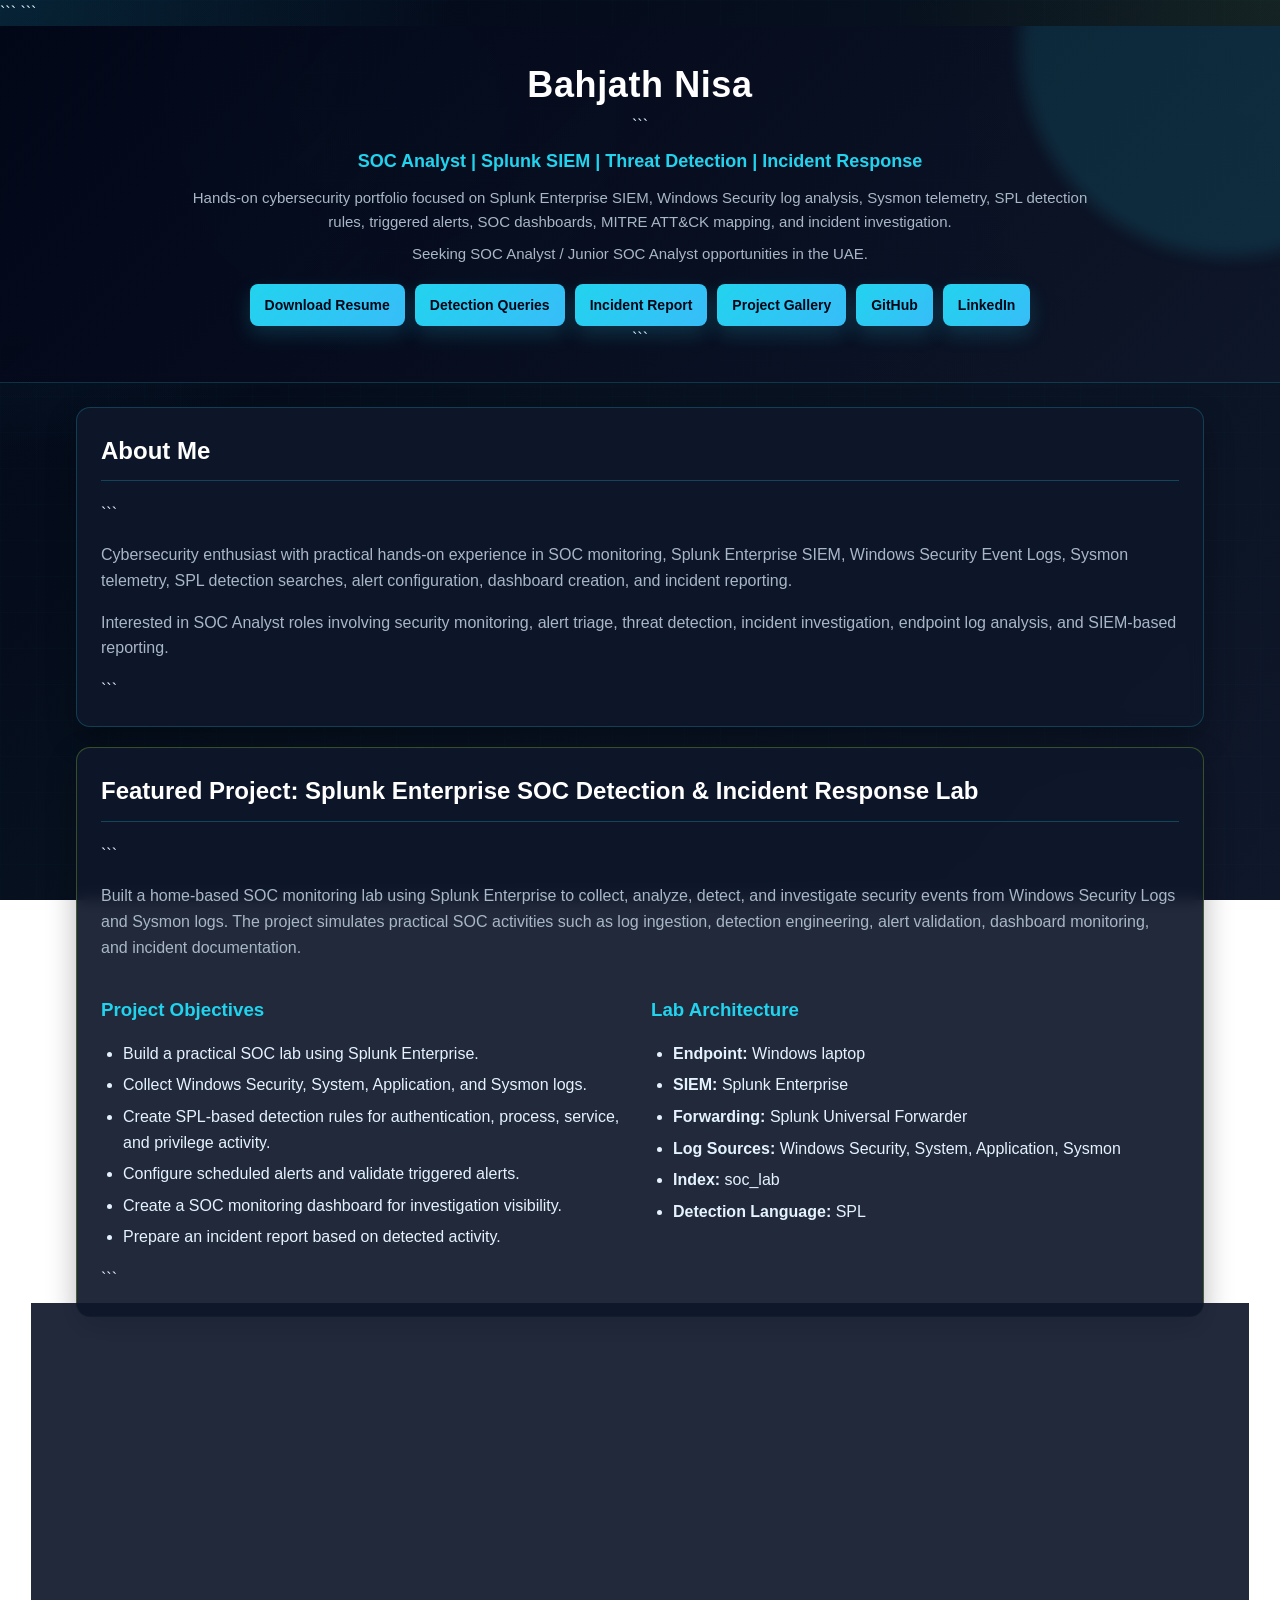
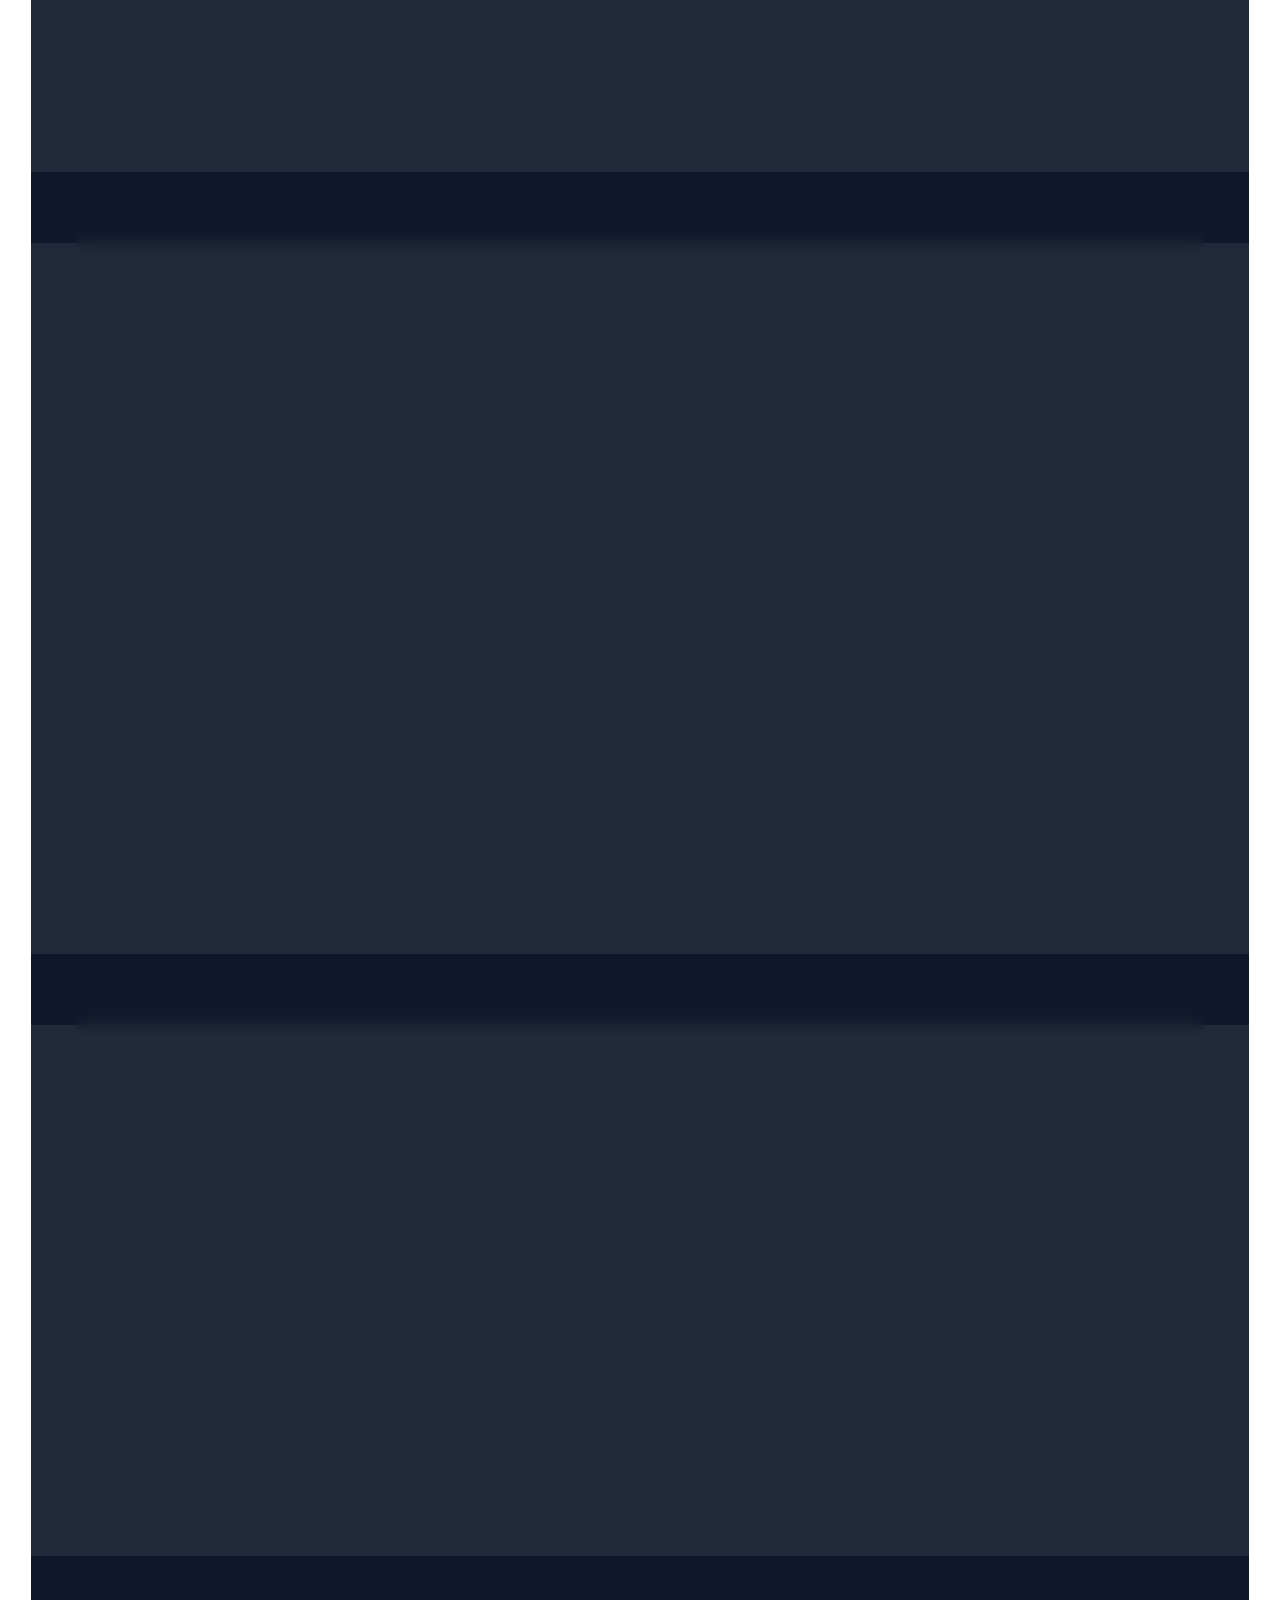
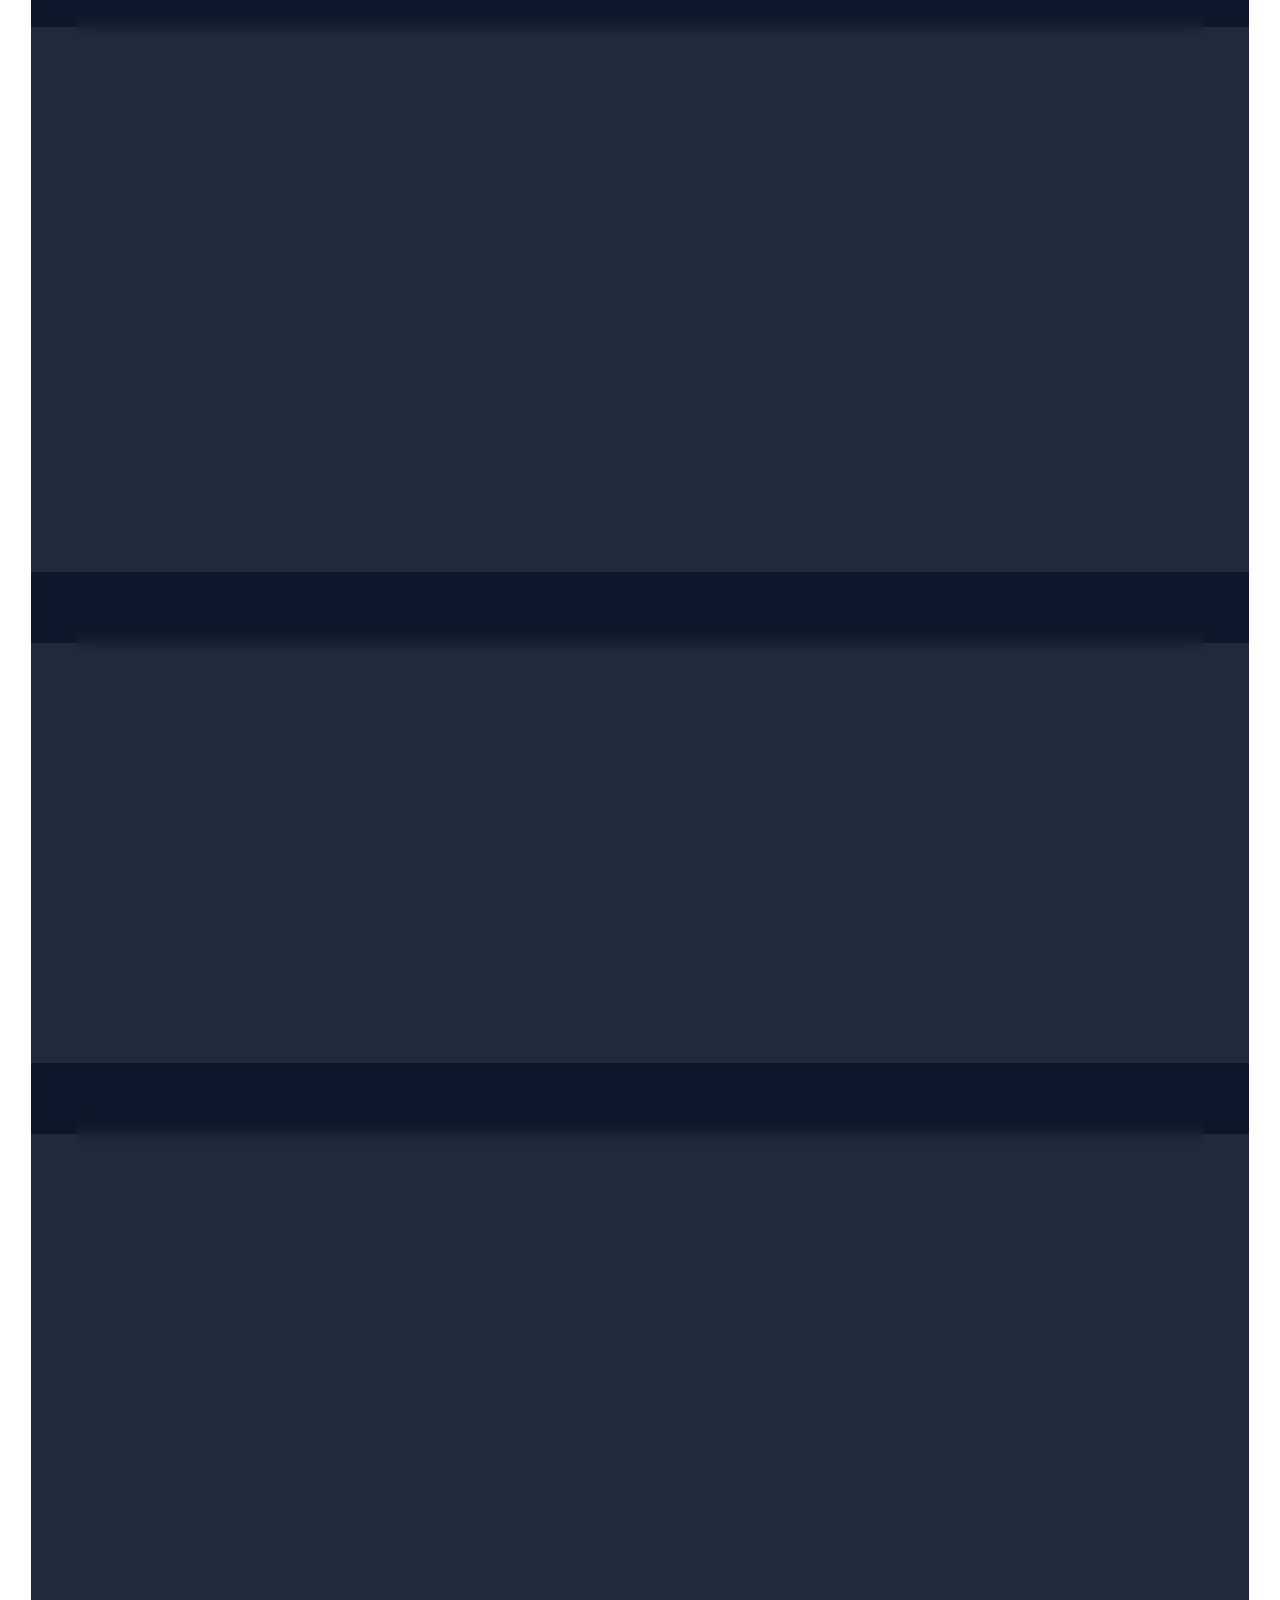
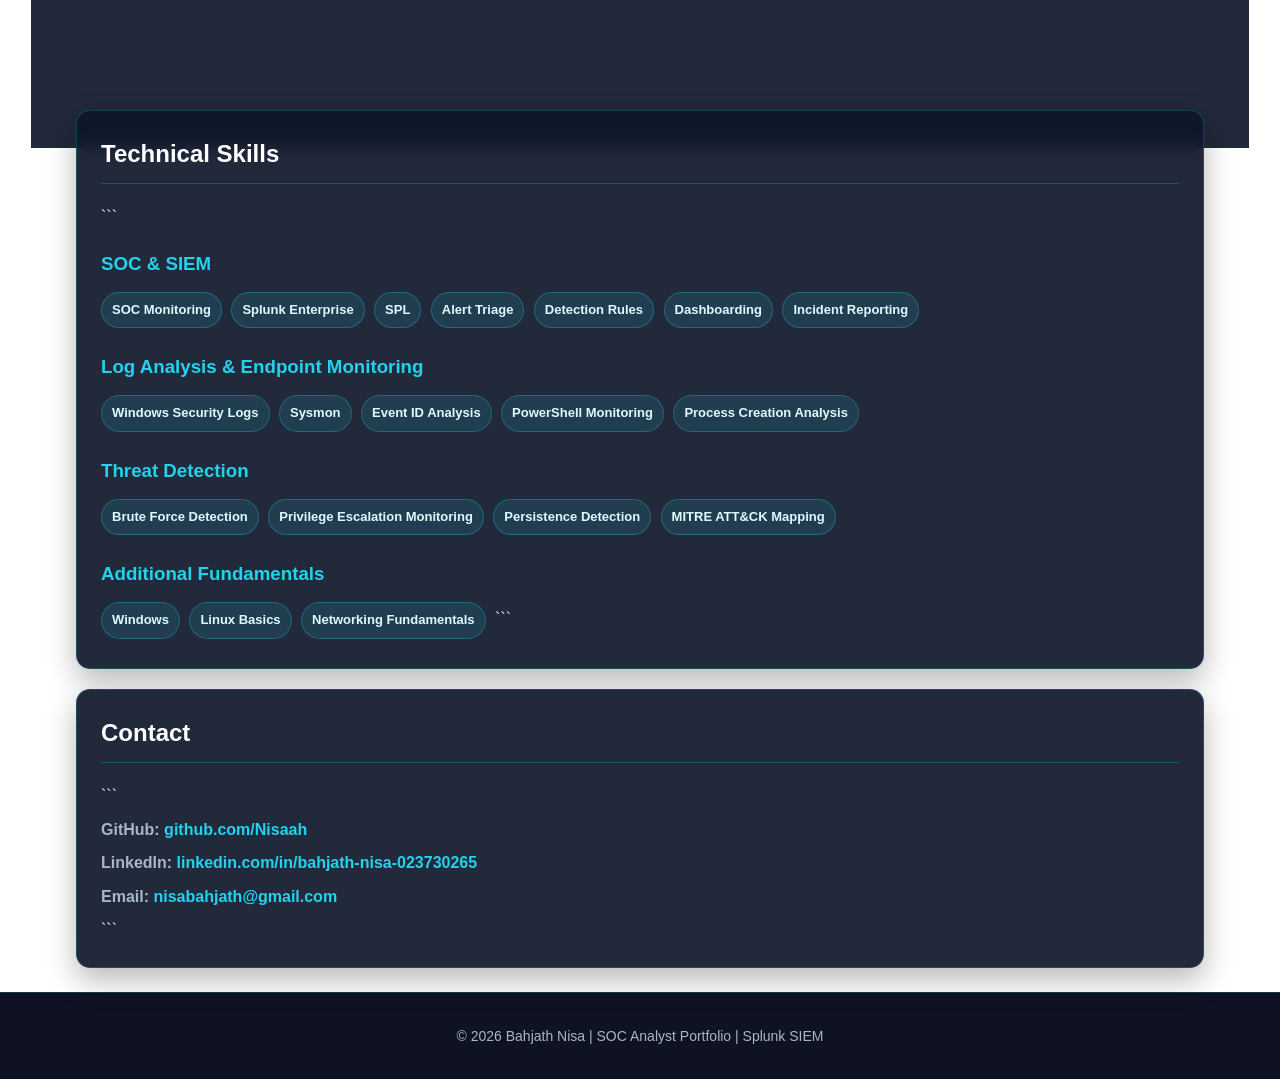
<file: index.html>
<!DOCTYPE html>

<html lang="en">
<head>
    <meta charset="UTF-8">
    <meta name="viewport" content="width=device-width, initial-scale=1.0">
    <title>Bahjath Nisa | SOC Analyst Portfolio | Splunk SIEM</title>

```
<meta name="description" content="SOC Analyst portfolio of Bahjath Nisa featuring a Splunk Enterprise SOC Detection and Incident Response Lab with Windows Security Logs, Sysmon, SPL detections, triggered alerts, dashboards, MITRE ATT&CK mapping, and incident reporting.">

<meta name="keywords" content="SOC Analyst, Junior SOC Analyst, Splunk, SIEM, Cybersecurity, Sysmon, Windows Security Logs, Threat Detection, Incident Response, UAE SOC Analyst, SPL, MITRE ATT&CK, Security Monitoring">

<link rel="stylesheet" href="style.css">
```

</head>

<body>

<header class="hero compact-hero">
    <div class="hero-content">
        <h1>Bahjath Nisa</h1>

```
    <p class="headline">
        SOC Analyst | Splunk SIEM | Threat Detection | Incident Response
    </p>

    <p class="hero-summary">
        Hands-on cybersecurity portfolio focused on Splunk Enterprise SIEM, Windows Security log analysis,
        Sysmon telemetry, SPL detection rules, triggered alerts, SOC dashboards, MITRE ATT&CK mapping,
        and incident investigation.
    </p>

    <p class="hero-summary">
        Seeking SOC Analyst / Junior SOC Analyst opportunities in the UAE.
    </p>

    <div class="hero-links">
        <a href="https://drive.google.com/file/d/1xMerz1RFsX3fbWabjIb_0waRrdrcekfa/view?usp=sharing" target="_blank">Download Resume</a>
        <a href="./detections.md" target="_blank">Detection Queries</a>
        <a href="https://drive.google.com/file/d/12i5n6BqguPetAlFv2XGEa0w5INSrzmSG/view?usp=sharing" target="_blank">Incident Report</a> 
        <a href="gallery.html">Project Gallery</a>
        <a href="https://github.com/Nisaah" target="_blank">GitHub</a>
        <a href="https://www.linkedin.com/in/bahjath-nisa-023730265" target="_blank">LinkedIn</a>
    </div>
</div>
```

</header>

<main>

<section class="card">
    <h2>About Me</h2>

```
<p>
    Cybersecurity enthusiast with practical hands-on experience in SOC monitoring,
    Splunk Enterprise SIEM, Windows Security Event Logs, Sysmon telemetry,
    SPL detection searches, alert configuration, dashboard creation, and incident reporting.
</p>

<p>
    Interested in SOC Analyst roles involving security monitoring, alert triage,
    threat detection, incident investigation, endpoint log analysis, and SIEM-based reporting.
</p>
```

</section>

<section class="card highlight-card">
    <h2>Featured Project: Splunk Enterprise SOC Detection & Incident Response Lab</h2>

```
<p>
    Built a home-based SOC monitoring lab using Splunk Enterprise to collect,
    analyze, detect, and investigate security events from Windows Security Logs and Sysmon logs.
    The project simulates practical SOC activities such as log ingestion, detection engineering,
    alert validation, dashboard monitoring, and incident documentation.
</p>

<div class="two-column">
    <div>
        <h3>Project Objectives</h3>

        <ul>
            <li>Build a practical SOC lab using Splunk Enterprise.</li>
            <li>Collect Windows Security, System, Application, and Sysmon logs.</li>
            <li>Create SPL-based detection rules for authentication, process, service, and privilege activity.</li>
            <li>Configure scheduled alerts and validate triggered alerts.</li>
            <li>Create a SOC monitoring dashboard for investigation visibility.</li>
            <li>Prepare an incident report based on detected activity.</li>
        </ul>
    </div>

    <div>
        <h3>Lab Architecture</h3>

        <ul>
            <li><strong>Endpoint:</strong> Windows laptop</li>
            <li><strong>SIEM:</strong> Splunk Enterprise</li>
            <li><strong>Forwarding:</strong> Splunk Universal Forwarder</li>
            <li><strong>Log Sources:</strong> Windows Security, System, Application, Sysmon</li>
            <li><strong>Index:</strong> soc_lab</li>
            <li><strong>Detection Language:</strong> SPL</li>
        </ul>
    </div>
</div>
```

</section>

<section class="card">
    <h2>Completed Lab Activities</h2>

```
<ul class="check-list">
    <li>Installed Splunk Enterprise.</li>
    <li>Created a dedicated Splunk index named soc_lab.</li>
    <li>Configured Windows Security, System, and Application log collection.</li>
    <li>Installed Sysmon and validated Sysmon event generation.</li>
    <li>Configured Splunk Universal Forwarder for log forwarding.</li>
    <li>Created SPL detection searches and scheduled alerts.</li>
    <li>Created a SOC Monitoring Dashboard with multiple security panels.</li>
    <li>Prepared screenshots and a sample incident report.</li>
</ul>
```

</section>

<section class="card">
    <h2>Security Detection Use Cases</h2>

```
<p>
    The following detection use cases were created to demonstrate SOC monitoring,
    alerting, and investigation skills.
</p>

<div class="table-wrapper">
    <table>
        <thead>
            <tr>
                <th>Detection ID</th>
                <th>Detection Name</th>
                <th>Data Source</th>
                <th>Purpose</th>
            </tr>
        </thead>
        <tbody>
            <tr>
                <td>SOC-LAB-001</td>
                <td>Multiple Failed Login Attempts</td>
                <td>Windows Security Event ID 4625</td>
                <td>Detect possible brute-force or password guessing activity.</td>
            </tr>
            <tr>
                <td>SOC-LAB-002</td>
                <td>Successful Login After Failed Attempts</td>
                <td>Windows Security Event IDs 4624 and 4625</td>
                <td>Identify possible successful login after multiple failed attempts.</td>
            </tr>
            <tr>
                <td>SOC-LAB-003</td>
                <td>PowerShell Execution Monitoring</td>
                <td>Sysmon Event ID 1</td>
                <td>Monitor PowerShell execution and command-line activity.</td>
            </tr>
            <tr>
                <td>SOC-LAB-004</td>
                <td>Sysmon Process Creation Monitoring</td>
                <td>Sysmon Event ID 1</td>
                <td>Analyze process execution, command line, user, and parent-child relationships.</td>
            </tr>
            <tr>
                <td>SOC-LAB-005</td>
                <td>New Windows Service Installed</td>
                <td>Windows Event ID 7045</td>
                <td>Detect new Windows service creation that may indicate persistence.</td>
            </tr>
            <tr>
                <td>SOC-LAB-006</td>
                <td>User Added to Local Administrators Group</td>
                <td>Windows Security Event ID 4732</td>
                <td>Detect privileged group modification and possible privilege escalation.</td>
            </tr>
        </tbody>
    </table>
</div>

<p>
    <a class="text-link" href="./detections.md" target="_blank">View full SPL detection queries</a>
</p>
```

</section>

<section class="card">
    <h2>MITRE ATT&CK Mapping</h2>

```
<p>
    Detection rules were mapped to MITRE ATT&CK techniques to show understanding of attacker behavior
    and SOC investigation context.
</p>

<div class="table-wrapper">
    <table>
        <thead>
            <tr>
                <th>Technique ID</th>
                <th>Technique Name</th>
                <th>Related Detection</th>
                <th>Short Description</th>
            </tr>
        </thead>
        <tbody>
            <tr>
                <td>T1110</td>
                <td>Brute Force</td>
                <td>Multiple Failed Login Attempts</td>
                <td>Detects repeated failed authentication attempts that may indicate password guessing.</td>
            </tr>
            <tr>
                <td>T1078</td>
                <td>Valid Accounts</td>
                <td>Successful Login After Failed Attempts</td>
                <td>Identifies possible valid account usage after repeated failed login attempts.</td>
            </tr>
            <tr>
                <td>T1059.001</td>
                <td>PowerShell</td>
                <td>PowerShell Execution Monitoring</td>
                <td>Monitors PowerShell activity that may be used for command execution or discovery.</td>
            </tr>
            <tr>
                <td>T1543.003</td>
                <td>Windows Service</td>
                <td>New Windows Service Installed</td>
                <td>Detects new service creation that may be used for persistence.</td>
            </tr>
            <tr>
                <td>T1098</td>
                <td>Account Manipulation</td>
                <td>User Added to Local Administrators Group</td>
                <td>Detects privileged group changes that may indicate privilege escalation.</td>
            </tr>
        </tbody>
    </table>
</div>
```

</section>

<section class="card">
    <h2>SOC Monitoring Dashboard</h2>

```
<p>
    Created a Splunk dashboard named SOC Monitoring Dashboard to provide visibility into authentication events,
    failed logins, PowerShell execution, Sysmon process activity, new service installation,
    local administrator group changes, and Windows Security event trends.
</p>

<h3>Dashboard Panels</h3>

<ul class="check-list">
    <li>Total Security Events Over Time</li>
    <li>SOC Detection Summary</li>
    <li>Failed Login Attempts by User</li>
    <li>Successful Login After Failed Attempts</li>
    <li>PowerShell Execution Monitoring</li>
    <li>Sysmon Process Creation Monitoring</li>
    <li>New Windows Service Installed</li>
    <li>User Added to Local Administrators Group</li>
    <li>Top Windows Security Event Codes</li>
</ul>
```

</section>

<section class="card">
    <h2>Incident Report</h2>

```
<p>
    Prepared a sample incident report for a detected security event, including alert observation,
    SPL query used, affected account and host, investigation steps, impact assessment,
    and recommended remediation actions.
</p>

<ul>
    <li><strong>Incident Type:</strong> Multiple Failed Login Attempts</li>
    <li><strong>Tool Used:</strong> Splunk Enterprise</li>
    <li><strong>Data Source:</strong> Windows Security Event Logs</li>
    <li><strong>Event ID:</strong> 4625</li>
    <li><strong>Investigation Focus:</strong> Account name, host, workstation, event count, and timeline</li>
</ul>

<p>
    <a class="text-link" href="incident_report.pdf" target="_blank">View incident report</a>
</p>
```

</section>

<section class="card">
    <h2>Project Gallery</h2>

```
<p>
    The project gallery contains screenshots of Splunk setup, Search & Reporting, dashboard panels,
    detection searches, and triggered alerts.
</p>

<div class="gallery-preview">
    <div class="gallery-item">
        <h3>Splunk Home</h3>
        <img src="splunk_home.png" alt="Splunk Enterprise home page">
    </div>

    <div class="gallery-item">
        <h3>SOC Monitoring Dashboard</h3>
        <img src="dashboard1.png" alt="SOC Monitoring Dashboard overview">
    </div>
</div>

<p>
    <a class="button-link" href="gallery.html">Open Full Project Gallery</a>
</p>
```

</section>

<section class="card">
    <h2>Technical Skills</h2>

```
<h3>SOC & SIEM</h3>
<span class="badge">SOC Monitoring</span>
<span class="badge">Splunk Enterprise</span>
<span class="badge">SPL</span>
<span class="badge">Alert Triage</span>
<span class="badge">Detection Rules</span>
<span class="badge">Dashboarding</span>
<span class="badge">Incident Reporting</span>

<h3>Log Analysis & Endpoint Monitoring</h3>
<span class="badge">Windows Security Logs</span>
<span class="badge">Sysmon</span>
<span class="badge">Event ID Analysis</span>
<span class="badge">PowerShell Monitoring</span>
<span class="badge">Process Creation Analysis</span>

<h3>Threat Detection</h3>
<span class="badge">Brute Force Detection</span>
<span class="badge">Privilege Escalation Monitoring</span>
<span class="badge">Persistence Detection</span>
<span class="badge">MITRE ATT&CK Mapping</span>

<h3>Additional Fundamentals</h3>
<span class="badge">Windows</span>
<span class="badge">Linux Basics</span>
<span class="badge">Networking Fundamentals</span>
```

</section>

<section class="card contact-card">
    <h2>Contact</h2>

```
<p>
    <strong>GitHub:</strong>
    <a href="https://github.com/Nisaah" target="_blank">github.com/Nisaah</a>
</p>

<p>
    <strong>LinkedIn:</strong>
    <a href="https://www.linkedin.com/in/bahjath-nisa-023730265" target="_blank">
        linkedin.com/in/bahjath-nisa-023730265
    </a>
</p>

<p>
    <strong>Email:</strong>
    <a href="mailto:nisabahjath@gmail.com">nisabahjath@gmail.com</a>
</p>
```

</section>

</main>

<footer class="footer">
    <p>© 2026 Bahjath Nisa | SOC Analyst Portfolio | Splunk SIEM</p>
</footer>

</body>
</html>
</file>
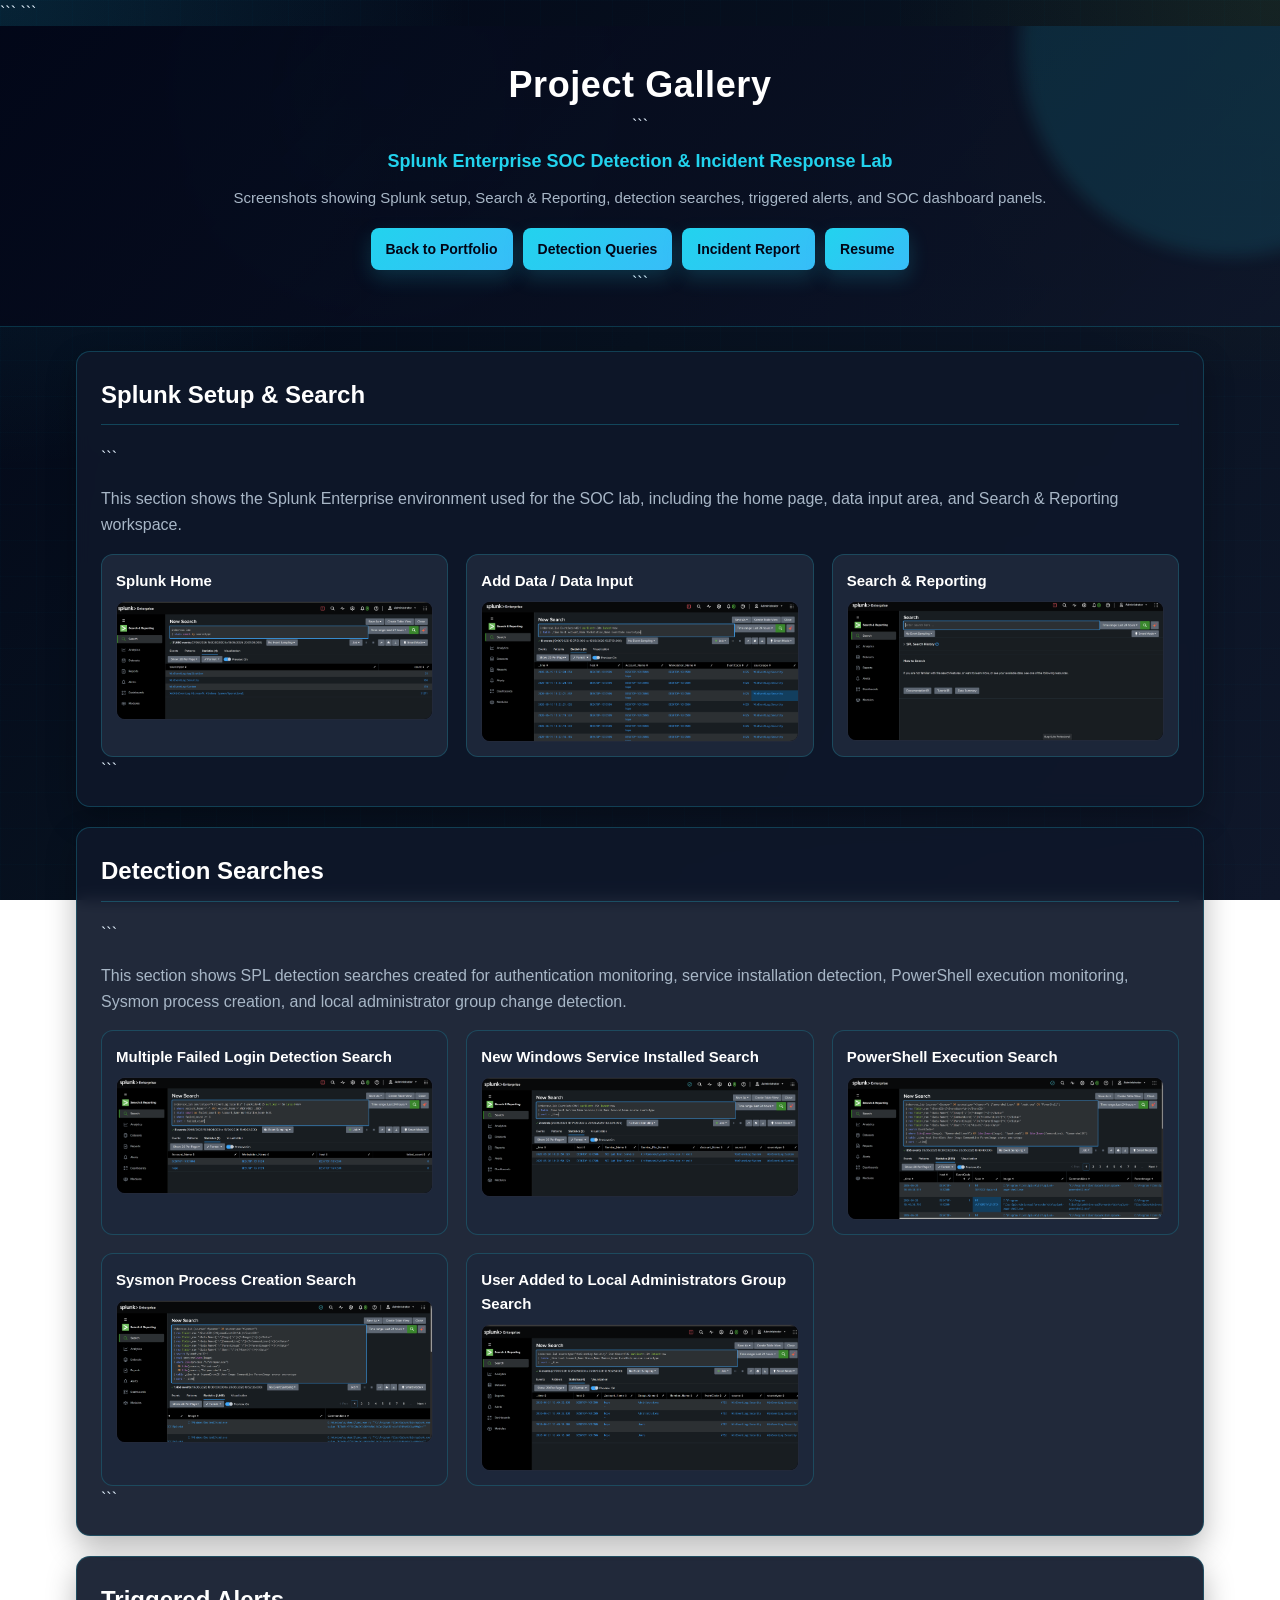
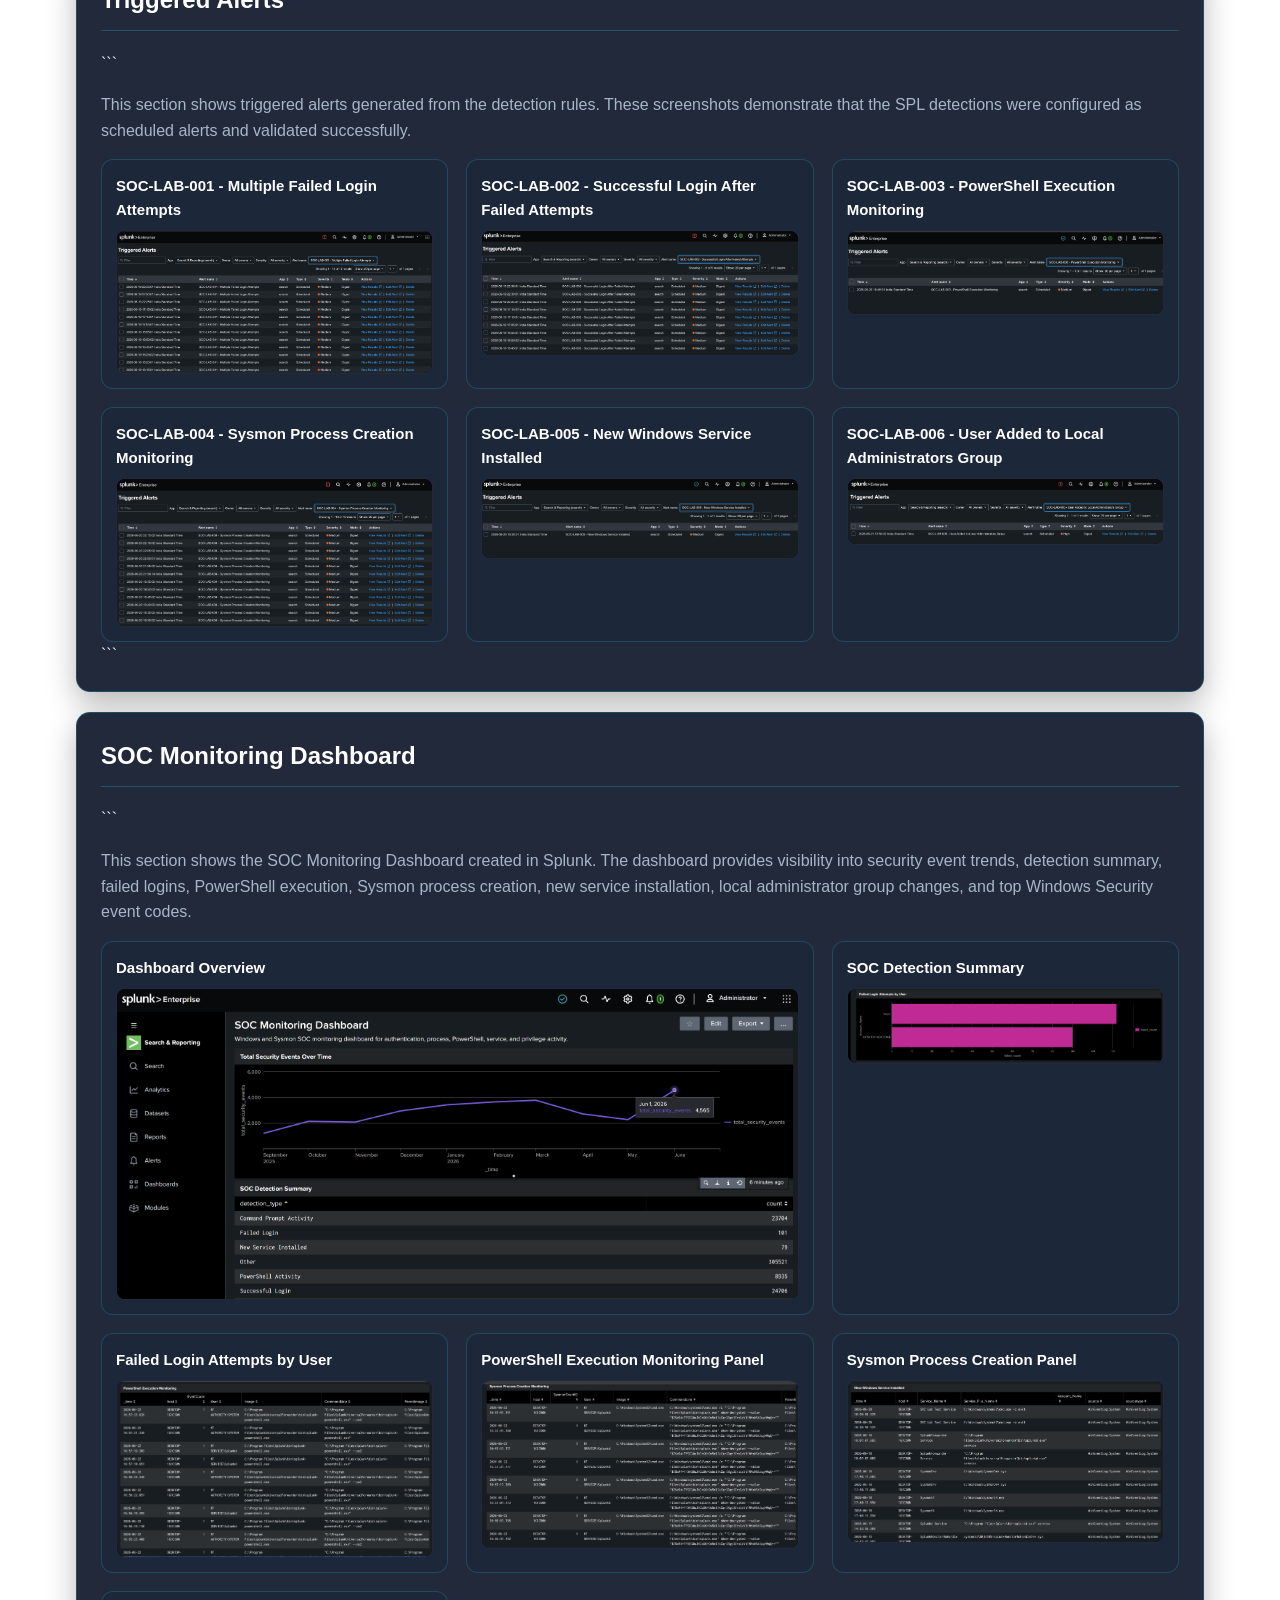
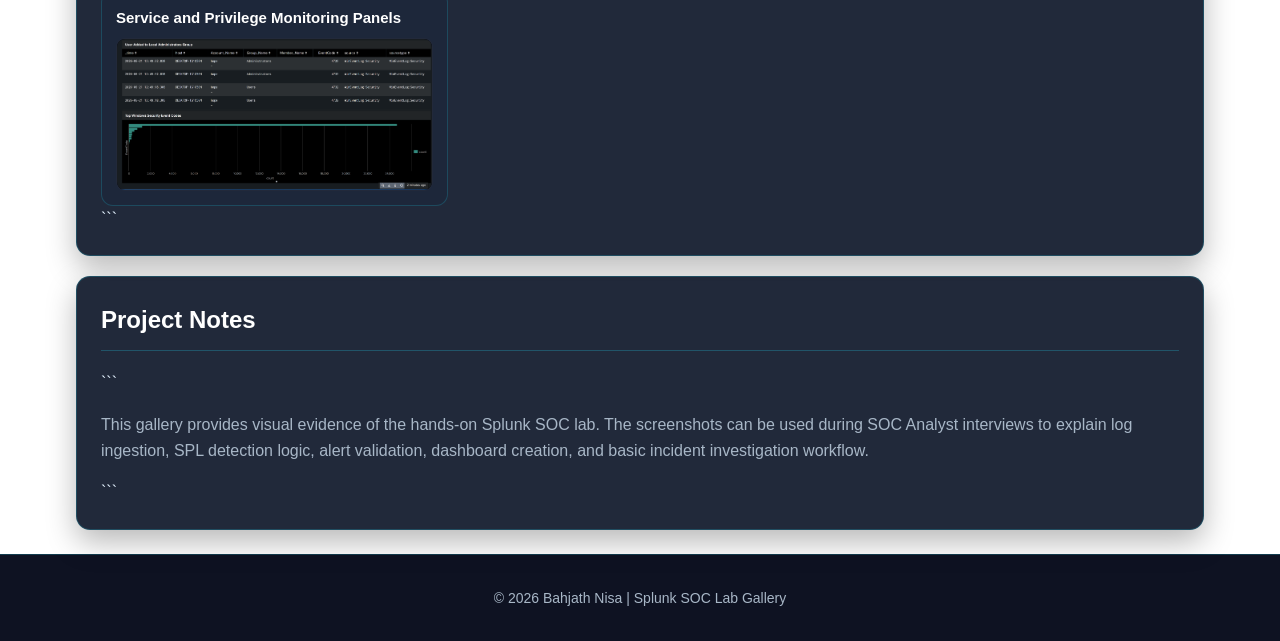
<file: gallery.html>
<!DOCTYPE html>

<html lang="en">
<head>
    <meta charset="UTF-8">
    <meta name="viewport" content="width=device-width, initial-scale=1.0">
    <title>Project Gallery | Bahjath Nisa | Splunk SOC Lab</title>

```
<meta name="description" content="Project gallery for Bahjath Nisa's Splunk Enterprise SOC Detection and Incident Response Lab, including Splunk setup, detection searches, triggered alerts, and SOC dashboard screenshots.">

<link rel="stylesheet" href="style.css">
```

</head>

<body>

<header class="hero compact-hero">
    <div class="hero-content">
        <h1>Project Gallery</h1>

```
    <p class="headline">
        Splunk Enterprise SOC Detection & Incident Response Lab
    </p>

    <p class="hero-summary">
        Screenshots showing Splunk setup, Search & Reporting, detection searches,
        triggered alerts, and SOC dashboard panels.
    </p>

    <div class="hero-links">
        <a href="index.html">Back to Portfolio</a>
        <a href="./detections.md" target="_blank">Detection Queries</a>
        <a href="incident_report.pdf" target="_blank">Incident Report</a>
        <a href="resume.pdf" target="_blank">Resume</a>
    </div>
</div>
```

</header>

<main>

<section class="card">
    <h2>Splunk Setup & Search</h2>

```
<p>
    This section shows the Splunk Enterprise environment used for the SOC lab,
    including the home page, data input area, and Search & Reporting workspace.
</p>

<div class="gallery-grid">
    <div class="gallery-item">
        <h3>Splunk Home</h3>
        <img src="splunk_home.png" alt="Splunk Enterprise home page">
    </div>

    <div class="gallery-item">
        <h3>Add Data / Data Input</h3>
        <img src="add_data.png" alt="Splunk add data page">
    </div>

    <div class="gallery-item">
        <h3>Search & Reporting</h3>
        <img src="Search_and_reporting.png" alt="Splunk Search and Reporting page">
    </div>
</div>
```

</section>

<section class="card">
    <h2>Detection Searches</h2>

```
<p>
    This section shows SPL detection searches created for authentication monitoring,
    service installation detection, PowerShell execution monitoring, Sysmon process creation,
    and local administrator group change detection.
</p>

<div class="gallery-grid">
    <div class="gallery-item">
        <h3>Multiple Failed Login Detection Search</h3>
        <img src="failed_login.png" alt="SPL search for multiple failed login attempts">
    </div>

    <div class="gallery-item">
        <h3>New Windows Service Installed Search</h3>
        <img src="new_windows_installed.png" alt="SPL search for new Windows service installed">
    </div>

    <div class="gallery-item">
        <h3>PowerShell Execution Search</h3>
        <img src="powershell_execution.png" alt="SPL search for PowerShell execution monitoring">
    </div>

    <div class="gallery-item">
        <h3>Sysmon Process Creation Search</h3>
        <img src="sysmon_process_creation_search.png" alt="SPL search for Sysmon process creation monitoring">
    </div>

    <div class="gallery-item">
        <h3>User Added to Local Administrators Group Search</h3>
        <img src="user-added-to-local-admin-group.png" alt="SPL search for user added to local administrators group">
    </div>
</div>
```

</section>

<section class="card">
    <h2>Triggered Alerts</h2>

```
<p>
    This section shows triggered alerts generated from the detection rules.
    These screenshots demonstrate that the SPL detections were configured as scheduled alerts
    and validated successfully.
</p>

<div class="gallery-grid">
    <div class="gallery-item">
        <h3>SOC-LAB-001 - Multiple Failed Login Attempts</h3>
        <img src="multiple_failed_login_attempt.png" alt="Triggered alert for multiple failed login attempts">
    </div>

    <div class="gallery-item">
        <h3>SOC-LAB-002 - Successful Login After Failed Attempts</h3>
        <img src="successful_login_attempt.png" alt="Triggered alert for successful login after failed attempts">
    </div>

    <div class="gallery-item">
        <h3>SOC-LAB-003 - PowerShell Execution Monitoring</h3>
        <img src="powershell_execution_monitoring.png" alt="Triggered alert for PowerShell execution monitoring">
    </div>

    <div class="gallery-item">
        <h3>SOC-LAB-004 - Sysmon Process Creation Monitoring</h3>
        <img src="sysmon_process_creation.png" alt="Triggered alert for Sysmon process creation monitoring">
    </div>

    <div class="gallery-item">
        <h3>SOC-LAB-005 - New Windows Service Installed</h3>
        <img src="new_windows_service_installed.png" alt="Triggered alert for new Windows service installed">
    </div>

    <div class="gallery-item">
        <h3>SOC-LAB-006 - User Added to Local Administrators Group</h3>
        <img src="user_added_to_local_admin_group.png" alt="Triggered alert for user added to local administrators group">
    </div>
</div>
```

</section>

<section class="card">
    <h2>SOC Monitoring Dashboard</h2>

```
<p>
    This section shows the SOC Monitoring Dashboard created in Splunk.
    The dashboard provides visibility into security event trends, detection summary,
    failed logins, PowerShell execution, Sysmon process creation, new service installation,
    local administrator group changes, and top Windows Security event codes.
</p>

<div class="gallery-grid">
    <div class="gallery-item large-gallery-item">
        <h3>Dashboard Overview</h3>
        <img src="dashboard1.png" alt="SOC Monitoring Dashboard overview">
    </div>

    <div class="gallery-item">
        <h3>SOC Detection Summary</h3>
        <img src="dashboard2.png" alt="SOC Detection Summary dashboard panel">
    </div>

    <div class="gallery-item">
        <h3>Failed Login Attempts by User</h3>
        <img src="dashboard3.png" alt="Failed login attempts by user dashboard panel">
    </div>

    <div class="gallery-item">
        <h3>PowerShell Execution Monitoring Panel</h3>
        <img src="dashboard4.png" alt="PowerShell execution monitoring dashboard panel">
    </div>

    <div class="gallery-item">
        <h3>Sysmon Process Creation Panel</h3>
        <img src="dashboard5.png" alt="Sysmon process creation monitoring dashboard panel">
    </div>

    <div class="gallery-item">
        <h3>Service and Privilege Monitoring Panels</h3>
        <img src="dashboard6.png" alt="New service and local administrator group dashboard panels">
    </div>
</div>
```

</section>

<section class="card">
    <h2>Project Notes</h2>

```
<p>
    This gallery provides visual evidence of the hands-on Splunk SOC lab.
    The screenshots can be used during SOC Analyst interviews to explain log ingestion,
    SPL detection logic, alert validation, dashboard creation, and basic incident investigation workflow.
</p>
```

</section>

</main>

<footer class="footer">
    <p>© 2026 Bahjath Nisa | Splunk SOC Lab Gallery</p>
</footer>

</body>
</html>
</file>
<file: style.css>
* {
  box-sizing: border-box;
  }

:root {
--bg-main: #07111f;
--bg-card: rgba(15, 23, 42, 0.92);
--bg-card-light: rgba(30, 41, 59, 0.92);
--primary: #22d3ee;
--primary-dark: #0891b2;
--secondary: #38bdf8;
--accent: #a3e635;
--text-main: #e5f3ff;
--text-muted: #a8b7c7;
--border: rgba(34, 211, 238, 0.22);
--danger: #fb7185;
--warning: #facc15;
}

html {
scroll-behavior: smooth;
}

body {
margin: 0;
font-family: Arial, Helvetica, sans-serif;
color: var(--text-main);
line-height: 1.6;
background:
radial-gradient(circle at top left, rgba(34, 211, 238, 0.14), transparent 30%),
radial-gradient(circle at top right, rgba(163, 230, 53, 0.08), transparent 25%),
linear-gradient(135deg, #020617 0%, #07111f 45%, #0f172a 100%);
background-attachment: fixed;
}

body::before {
content: "";
position: fixed;
inset: 0;
pointer-events: none;
background-image:
linear-gradient(rgba(34, 211, 238, 0.035) 1px, transparent 1px),
linear-gradient(90deg, rgba(34, 211, 238, 0.035) 1px, transparent 1px);
background-size: 36px 36px;
opacity: 0.55;
z-index: -1;
}

a {
color: var(--primary);
text-decoration: none;
font-weight: 700;
}

a:hover {
color: var(--accent);
text-decoration: underline;
}

.hero {
position: relative;
padding: 42px 20px;
text-align: center;
border-bottom: 1px solid var(--border);
background:
linear-gradient(135deg, rgba(2, 6, 23, 0.96), rgba(15, 23, 42, 0.88)),
radial-gradient(circle at 30% 20%, rgba(34, 211, 238, 0.18), transparent 30%);
overflow: hidden;
}

.compact-hero {
padding: 30px 20px;
}

.hero::after {
content: "";
position: absolute;
width: 420px;
height: 420px;
right: -160px;
top: -190px;
border-radius: 50%;
background: rgba(34, 211, 238, 0.12);
filter: blur(8px);
}

.hero-content {
position: relative;
z-index: 1;
}

.hero h1 {
margin: 0;
font-size: 36px;
letter-spacing: 0.6px;
color: #ffffff;
}

.headline {
margin: 8px 0 10px;
font-size: 18px;
font-weight: 700;
color: var(--primary);
}

.hero-summary {
max-width: 900px;
margin: 8px auto;
font-size: 15px;
color: var(--text-muted);
}

.hero-links {
margin-top: 18px;
display: flex;
flex-wrap: wrap;
justify-content: center;
gap: 10px;
}

.hero-links a,
.button-link {
display: inline-block;
background: linear-gradient(135deg, var(--primary), var(--secondary));
color: #020617;
padding: 10px 15px;
border-radius: 8px;
font-size: 14px;
font-weight: 800;
box-shadow: 0 8px 20px rgba(34, 211, 238, 0.18);
}

.hero-links a:hover,
.button-link:hover {
background: linear-gradient(135deg, var(--accent), var(--primary));
color: #020617;
text-decoration: none;
}

main {
max-width: 1160px;
margin: 24px auto;
padding: 0 16px;
}

.card {
background: var(--bg-card);
border: 1px solid var(--border);
border-radius: 14px;
padding: 24px;
margin-bottom: 20px;
box-shadow: 0 12px 30px rgba(0, 0, 0, 0.28);
backdrop-filter: blur(8px);
}

.highlight-card {
border-color: rgba(163, 230, 53, 0.28);
}

h2 {
margin-top: 0;
color: #ffffff;
border-bottom: 1px solid rgba(34, 211, 238, 0.25);
padding-bottom: 10px;
font-size: 24px;
}

h3 {
color: var(--primary);
margin-bottom: 8px;
}

p {
color: var(--text-muted);
}

ul {
padding-left: 22px;
}

li {
margin-bottom: 6px;
}

.check-list li::marker {
color: var(--accent);
}

.two-column {
display: grid;
grid-template-columns: repeat(2, minmax(0, 1fr));
gap: 22px;
}

.table-wrapper {
overflow-x: auto;
margin-top: 14px;
border-radius: 10px;
border: 1px solid rgba(34, 211, 238, 0.18);
}

table {
width: 100%;
border-collapse: collapse;
font-size: 14px;
background: rgba(2, 6, 23, 0.65);
}

th {
background: rgba(8, 145, 178, 0.35);
color: #ffffff;
text-align: left;
padding: 12px;
white-space: nowrap;
border-bottom: 1px solid rgba(34, 211, 238, 0.25);
}

td {
border-bottom: 1px solid rgba(148, 163, 184, 0.16);
padding: 12px;
vertical-align: top;
color: #dbeafe;
}

tr:nth-child(even) {
background: rgba(15, 23, 42, 0.58);
}

.text-link {
display: inline-block;
margin-top: 8px;
}

.badge {
display: inline-block;
background: rgba(34, 211, 238, 0.12);
color: #dffaff;
border: 1px solid rgba(34, 211, 238, 0.28);
padding: 7px 10px;
border-radius: 20px;
margin: 5px 5px 5px 0;
font-size: 13px;
font-weight: 700;
}

.gallery-preview,
.gallery-grid {
display: grid;
grid-template-columns: repeat(auto-fit, minmax(280px, 1fr));
gap: 18px;
margin-top: 16px;
}

.gallery-item {
background: var(--bg-card-light);
border: 1px solid rgba(34, 211, 238, 0.2);
border-radius: 12px;
padding: 14px;
overflow: hidden;
}

.gallery-item h3 {
font-size: 15px;
margin-top: 0;
color: #ffffff;
}

.gallery-item img {
width: 100%;
border-radius: 9px;
border: 1px solid rgba(148, 163, 184, 0.22);
background: #020617;
display: block;
}

.gallery-item img:hover {
transform: scale(1.01);
transition: 0.2s ease;
border-color: var(--primary);
}

.large-gallery-item {
grid-column: span 2;
}

.contact-card p {
margin: 8px 0;
}

.footer {
text-align: center;
padding: 18px;
background: rgba(2, 6, 23, 0.95);
border-top: 1px solid var(--border);
color: var(--text-muted);
font-size: 14px;
}

@media (max-width: 800px) {
.hero h1 {
font-size: 29px;
}

```
.headline {
    font-size: 16px;
}

.card {
    padding: 18px;
}

.two-column {
    grid-template-columns: 1fr;
}

.large-gallery-item {
    grid-column: span 1;
}

th, td {
    font-size: 13px;
    padding: 9px;
}
```

}
</file>
